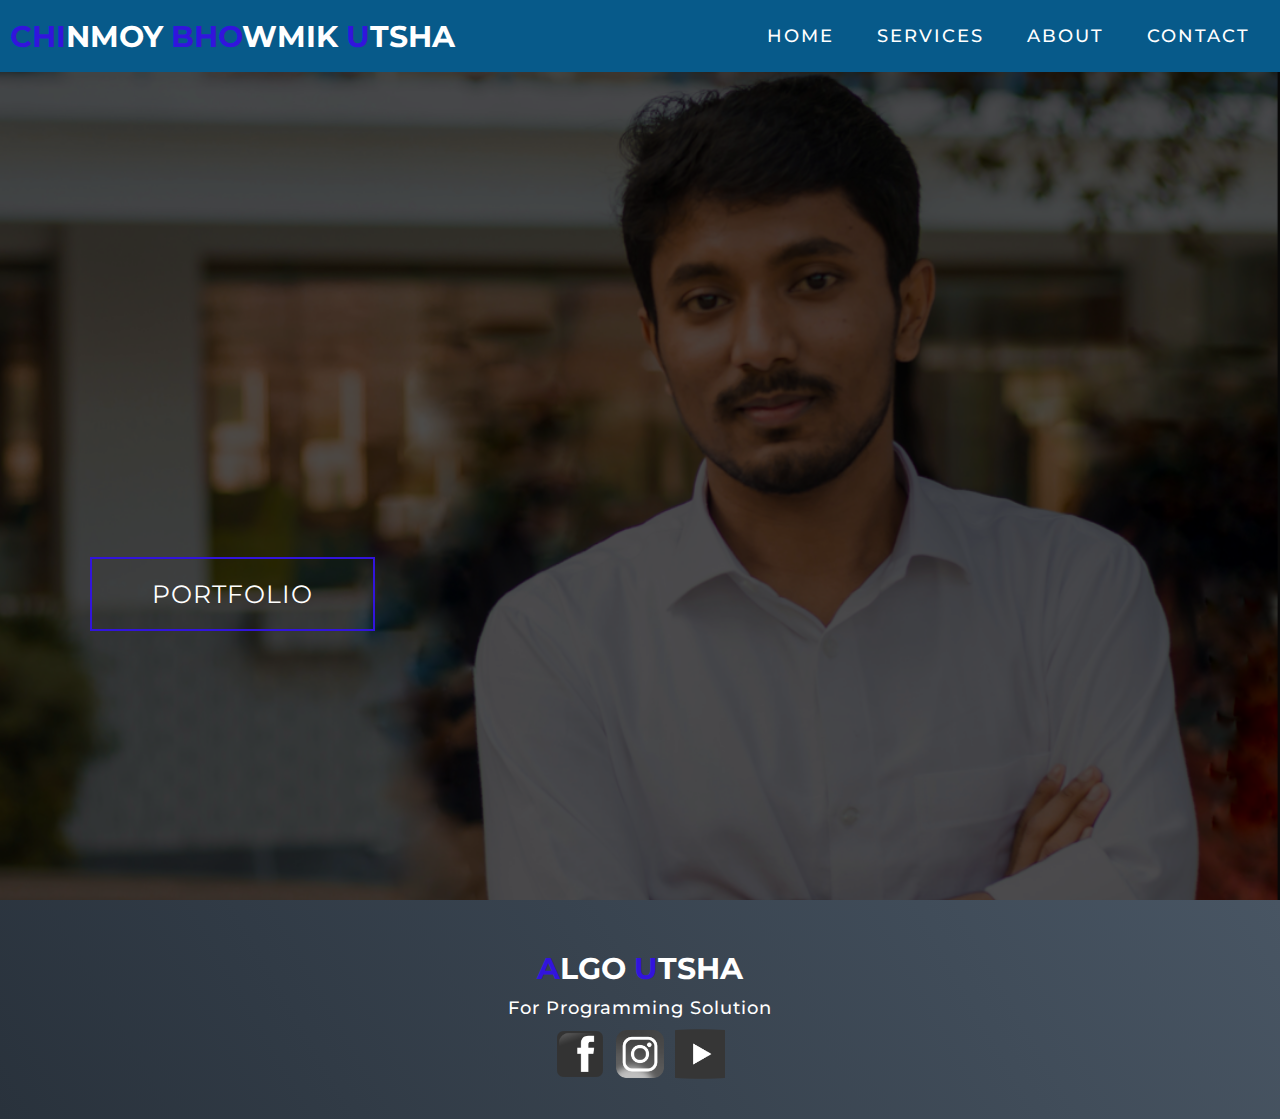
<file: index.html>
<!DOCTYPE html>
<html lang="en">

<head>
  <meta charset="UTF-8">
  <meta name="viewport" content="width=device-width, initial-scale=1.0">
  <link rel="stylesheet" href="style.css">
  <title>Chinmoy Bhowmik Utsha Portfolio</title>
</head>

<body>
  <!-- Header -->
  <section id="header">
    <div class="header container">
      <div class="nav-bar">
        <div class="brand">
          <a href="#hero">
            <h1><span>Chi</span>nmoy <span>Bho</span>wmik <span>U</span>tsha</h1>
          </a>
        </div>
        <div class="nav-list">
          <div class="hamburger">
            <div class="bar"></div>
          </div>
          <ul>
            <li><a href="#hero" data-after="Home">Home</a></li>
            <li><a href="Service.html" data-after="Service">Services</a></li>
            <li><a href="About.html" data-after="About">About</a></li>
            <li><a href="contact.html" data-after="Contact">Contact</a></li>
          </ul>
        </div>
      </div>
    </div>
  </section>
  <!-- End Header -->


  <!-- Hero Section  -->
  <section id="hero">
    <div class="hero container">
      <div>
        <h1>Hello, <span></span></h1>
        <h1>Utsha <span></span></h1>
        <h1>is here<span></span></h1>
        <a href="#projects" type="button" class="cta">Portfolio</a>
      </div>
    </div>
  </section>
  <!-- End Hero Section  -->

  

  <!-- Footer -->
  <section id="footer">
    <div class="footer container">
      <div class="brand">
        <h1><span>A</span>lgo <span>U</span>tsha</h1>
      </div>
      <h2>For Programming Solution</h2>
      <div class="social-icon">
        <div class="social-item">
          <a href="https://www.facebook.com/chinmoy.utsha"><img src="Image/Facebook.png" /></a>
        </div>
        <div class="social-item">
          <a href=""><img src="Image/ins.png" /></a>
        </div>
        <div class="social-item">
          <a href=""><img src="Image/YouTube.png" /></a>
        </div>
      </div>
    </div>
  </section>
  <!-- End Footer -->
  <script src="./app.js"></script>
</body>

</html>
</file>
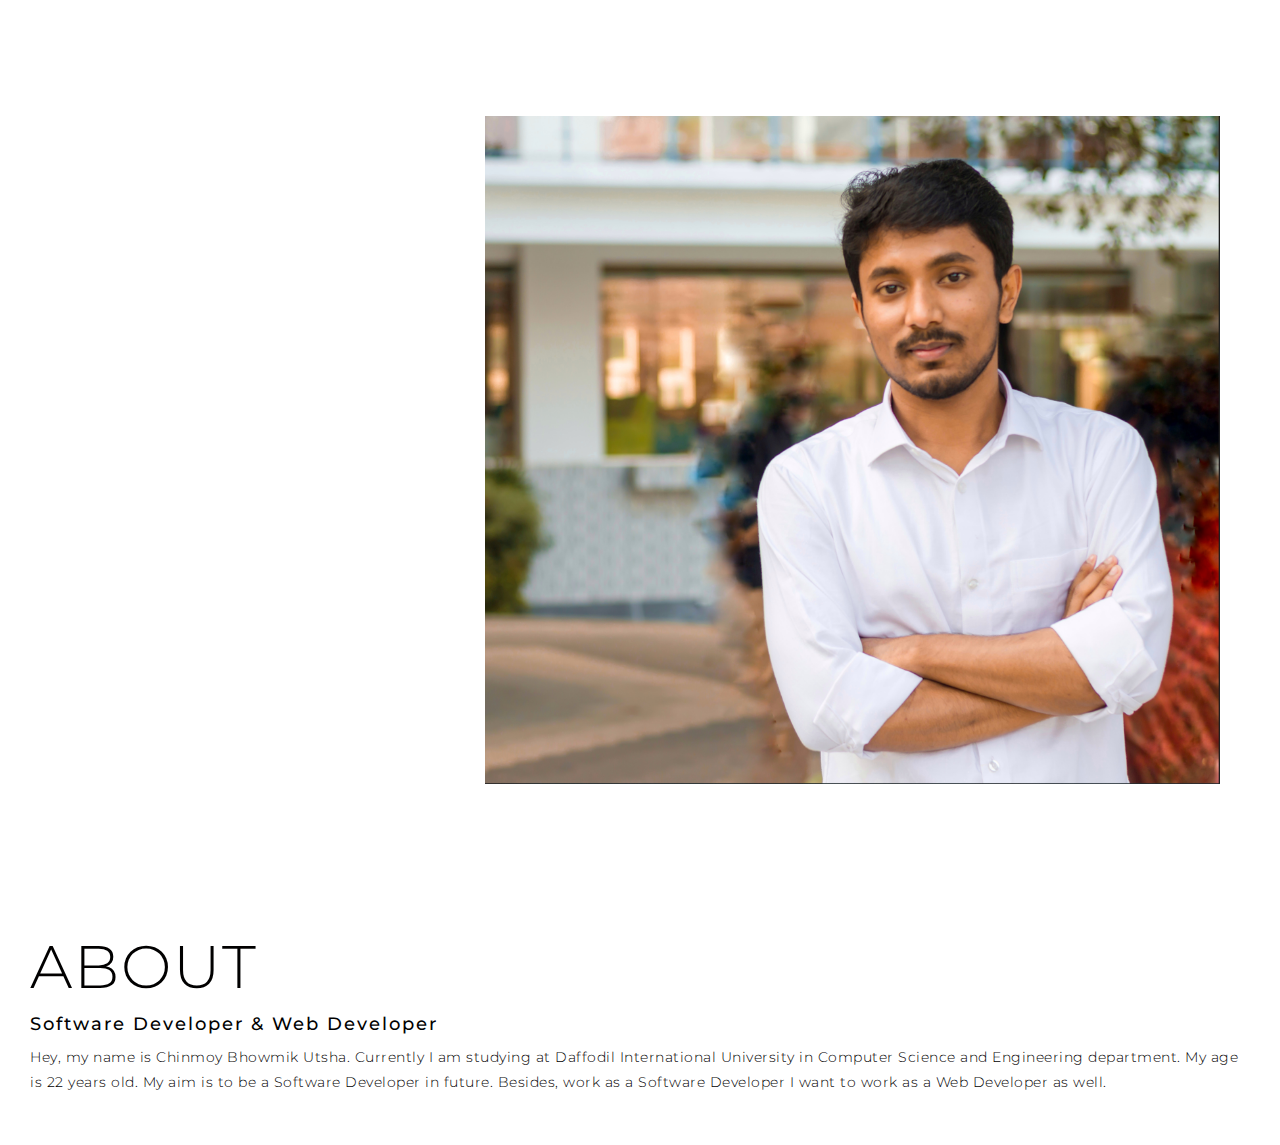
<file: About.html>
<html>

<head>
    <meta charset="UTF-8">
    <meta name="viewport" content="width=device-width, initial-scale=.5">
    <link rel="stylesheet" href="style.css">
    <title>Chinmoy Bhowmik Utsha Portfolio</title>
  </head>
  <body>

  <section id="about">
    <div class="about container">
      <div class="col-left">
      </div>
        <div class="about-img">
          <img src="Image/utsha.png" alt="img">
        </div>
      </div>
      <div class="col-right">
        <h1 class="section-title">About</h1>
        <h2>Software Developer & Web Developer
        </h2>
        <p>Hey, my name is Chinmoy Bhowmik Utsha.
           Currently I am studying at Daffodil International University in Computer Science and Engineering department. My age is 22 years old. 
           My aim is to be a Software Developer in future. Besides, work as a Software Developer I want to work as a Web Developer as well. </p>
      
            
      </div>
    </div>
  </section>
</body>
</html>
</file>
<file: style.css>
@import 'https://fonts.googleapis.com/css?family=Montserrat:300, 400, 700&display=swap';
* {
	padding: 0;
	margin: 0;
	box-sizing: border-box;
}
html {
	font-size: 10px;
	font-family: 'Montserrat', sans-serif;
	scroll-behavior: smooth;
}
a {
	text-decoration: none;
}
.container {
	min-height: 100vh;
	width: 100%;
	display: flex;
	align-items: center;
	justify-content: center;
}
img {
	height: 100%;
	width: 100%;
	object-fit: cover;
}
p {
	color: rgb(1, 0, 0);
	font-size: 1.4rem;
	margin-top: 5px;
	line-height: 2.5rem;
	font-weight: 300;
	letter-spacing: 0.05rem;
}
.section-title {
	font-size: 4rem;
	font-weight: 300;
	color: rgb(1, 0, 0);
	margin-bottom: 10px;
	text-transform: uppercase;
	letter-spacing: 0.2rem;
	text-align: center;
}
.section-title span {
	color: rgb(90, 20, 220);
}

.cta {
	display: inline-block;
	padding: 10px 30px;
	color: white;
	background-color: transparent;
	border: 2px solid rgb(50, 20, 220);
	font-size: 2rem;
	text-transform: uppercase;
	letter-spacing: 0.1rem;
	margin-top: 30px;
	transition: 0.3s ease;
	transition-property: background-color, color;
}
.cta:hover {
	color: white;
	background-color: rgb(50, 20, 220);
}
.brand h1 {
	font-size: 3rem;
	text-transform: uppercase;
	color: white;
}
.brand h1 span {
	color: rgb(50, 20, 220);
}

/* Header section */
#header {
	position: fixed;
	z-index: 1000;
	left: 0;
	top: 0;
	width: 100vw;
	height: auto;
	background: #006dad;
}
#header .header {
	min-height: 8vh;
	background-color: rgba(31, 30, 30, 0.24);
	transition: 0.3s ease background-color;
}
#header .nav-bar {
	display: flex;
	align-items: center;
	justify-content: space-between;
	width: 100%;
	height: 100%;
	max-width: 1300px;
	padding: 0 10px;
}
#header .nav-list ul {
	list-style: none;
	position: absolute;
	background-color: rgb(31, 30, 30);
	width: 100vw;
	height: 100vh;
	left: 100%;
	top: 0;
	display: flex;
	flex-direction: column;
	justify-content: center;
	align-items: center;
	z-index: 1;
	overflow-x: hidden;
	transition: 0.5s ease left;
}
#header .nav-list ul.active {
	left: 0%;
}
#header .nav-list ul a {
	font-size: 2.5rem;
	font-weight: 500;
	letter-spacing: 0.2rem;
	text-decoration: none;
	color: white;
	text-transform: uppercase;
	padding: 20px;
	display: block;
}
#header .nav-list ul a::after {
	content: attr(data-after);
	position: absolute;
	top: 50%;
	left: 50%;
	transform: translate(-50%, -50%) scale(0);
	color: rgba(240, 248, 255, 0.021);
	font-size: 13rem;
	letter-spacing: 50px;
	z-index: -1;
	transition: 0.3s ease letter-spacing;
}
#header .nav-list ul li:hover a::after {
	transform: translate(-50%, -50%) scale(1);
	letter-spacing: initial;
}
#header .nav-list ul li:hover a {
	color: rgb(57, 20, 220);
}
#header .hamburger {
	height: 60px;
	width: 60px;
	display: inline-block;
	border: 3px solid white;
	border-radius: 50%;
	position: relative;
	display: flex;
	align-items: center;
	justify-content: center;
	z-index: 100;
	cursor: pointer;
	transform: scale(0.8);
	margin-right: 20px;
}
#header .hamburger:after {
	position: absolute;
	content: '';
	height: 100%;
	width: 100%;
	border-radius: 50%;
	border: 3px solid white;
	animation: hamburger_puls 1s ease infinite;
}
#header .hamburger .bar {
	height: 2px;
	width: 30px;
	position: relative;
	background-color: white;
	z-index: -1;
}
#header .hamburger .bar::after,
#header .hamburger .bar::before {
	content: '';
	position: absolute;
	height: 100%;
	width: 100%;
	left: 0;
	background-color: white;
	transition: 0.3s ease;
	transition-property: top, bottom;
}
#header .hamburger .bar::after {
	top: 8px;
}
#header .hamburger .bar::before {
	bottom: 8px;
}
#header .hamburger.active .bar::before {
	bottom: 0;
}
#header .hamburger.active .bar::after {
	top: 0;
}
/* End Header section */

/* Hero Section */
#hero {
	background-image: url(./Image/utsha.png);
	background-size: cover;
	background-position: top center;
	position: relative;
	z-index: 1;
}
#hero::after {
	content: '';
	position: absolute;
	left: 0;
	top: 0;
	height: 100%;
	width: 100%;
	background-color: black;
	opacity: 0.7;
	z-index: -1;
}
#hero .hero {
	max-width: 1200px;
	margin: 0 auto;
	padding: 0 50px;
	justify-content: flex-start;
}
#hero h1 {
	display: block;
	width: fit-content;
	font-size: 4rem;
	position: relative;
	color: transparent;
	animation: text_reveal 0.5s ease forwards;
	animation-delay: 1s;
}
#hero h1:nth-child(1) {
	animation-delay: 1s;
}
#hero h1:nth-child(2) {
	animation-delay: 2s;
}
#hero h1:nth-child(3) {
	animation: text_reveal_name 0.5s ease forwards;
	animation-delay: 3s;
}
#hero h1 span {
	position: absolute;
	top: 0;
	left: 0;
	height: 100%;
	width: 0;
	background-color: rgb(20, 23, 220);
	animation: text_reveal_box 1s ease;
	animation-delay: 0.5s;
}
#hero h1:nth-child(1) span {
	animation-delay: 0.5s;
}
#hero h1:nth-child(2) span {
	animation-delay: 1.5s;
}
#hero h1:nth-child(3) span {
	animation-delay: 2.5s;
}

/* End Hero Section */

/* Services Section */
#services .services {
	flex-direction: column;
	text-align: center;
	max-width: 1500px;
	margin: 0 auto;
	padding: 100px 0;
}
#services .service-top {
	max-width: 500px;
	margin: 0 auto;
}
#services .service-bottom {
	display: flex;
	align-items: center;
	justify-content: center;
	flex-wrap: wrap;
	margin-top: 50px;
}
#services .service-item {
	flex-basis: 80%;
	display: flex;
	align-items: flex-start;
	justify-content: center;
	flex-direction: column;
	padding: 30px;
	border-radius: 10px;
	background-image: url(./img/img-1.png);
	background-size: cover;
	margin: 10px 5%;
	position: relative;
	z-index: 1;
	overflow: hidden;
}
#services .service-item::after {
	content: '';
	position: absolute;
	left: 0;
	top: 0;
	height: 100%;
	width: 100%;
	background-image: linear-gradient(60deg, #29323c 0%, #485563 100%);
	opacity: 0.9;
	z-index: -1;
}
#services .service-bottom .icon {
	height: 80px;
	width: 80px;
	margin-bottom: 20px;
}
#services .service-item h2 {
	font-size: 2rem;
	color: white;
	margin-bottom: 10px;
	text-transform: uppercase;
}
#services .service-item p {
	color: white;
	text-align: left;
}
/* End Services Section */

/* Projects section */
#projects .projects {
	flex-direction: column;
	max-width: 1200px;
	margin: 0 auto;
	padding: 100px 0;
}
#projects .projects-header h1 {
	margin-bottom: 50px;
}
#projects .all-projects {
	display: flex;
	align-items: center;
	justify-content: center;
	flex-direction: column;
}
#projects .project-item {
	display: flex;
	align-items: center;
	justify-content: center;
	flex-direction: column;
	width: 80%;
	margin: 20px auto;
	overflow: hidden;
	border-radius: 10px;
}
#projects .project-info {
	padding: 30px;
	flex-basis: 50%;
	height: 100%;
	display: flex;
	align-items: flex-start;
	justify-content: center;
	flex-direction: column;
	background-image: linear-gradient(60deg, #29323c 0%, #485563 100%);
	color: white;
}
#projects .project-info h1 {
	font-size: 4rem;
	font-weight: 500;
}
#projects .project-info h2 {
	font-size: 1.8rem;
	font-weight: 500;
	margin-top: 10px;
}
#projects .project-info p {
	color: white;
}
#projects .project-img {
	flex-basis: 50%;
	height: 300px;
	overflow: hidden;
	position: relative;
}
#projects .project-img:after {
	content: '';
	position: absolute;
	left: 0;
	top: 0;
	height: 100%;
	width: 100%;
	background-image: linear-gradient(60deg, #29323c 0%, #485563 100%);
	opacity: 0.7;
}
#projects .project-img img {
	transition: 0.3s ease transform;
}
#projects .project-item:hover .project-img img {
	transform: scale(1.1);
}
/* End Projects section */

/* About Section */
#about .about {
	flex-direction: column-reverse;
	text-align: center;
	max-width: 1200px;
	margin: 0 auto;
	padding: 100px 20px;
}
#about .col-left {
	width: 250px;
	height: 360px;
}
#about .col-right {
	width: 100%;
}
#about .col-right h2 {
	font-size: 1.8rem;
	font-weight: 500;
	letter-spacing: 0.2rem;
	margin-bottom: 10px;
}
#about .col-right p {
	margin-bottom: 20px;
}
#about .col-right .cta {
	color: rgb(1, 0, 0);
	margin-bottom: 50px;
	padding: 10px 20px;
	font-size: 2rem;
}
#about .col-left .about-img {
	height: 100%;
	width: 100%;
	position: relative;
	border: 10px solid white;
}
#about .col-left .about-img::after {
	content: '';
	position: absolute;
	left: -33px;
	top: 19px;
	height: 98%;
	width: 98%;
	border: 7px solid rgb(33, 20, 220);
	z-index: -1;
}
/* End About Section */

/* contact Section */
#contact .contact {
	flex-direction: column;
	max-width: 1200px;
	margin: 0 auto;
	width: 90%;
}
#contact .contact-items {
	/* max-width: 400px; */
	width: 100%;
}
#contact .contact-item {
	width: 80%;
	padding: 20px;
	text-align: center;
	border-radius: 10px;
	padding: 30px;
	margin: 30px;
	display: flex;
	justify-content: center;
	align-items: center;
	flex-direction: column;
	box-shadow: 0px 0px 18px 0 #0000002c;
	transition: 0.3s ease box-shadow;
}
#contact .contact-item:hover {
	box-shadow: 0px 0px 5px 0 #0000002c;
}
#contact .icon {
	width: 70px;
	margin: 0 auto;
	margin-bottom: 10px;
}
#contact .contact-info h1 {
	font-size: 2.5rem;
	font-weight: 500;
	margin-bottom: 5px;
}
#contact .contact-info h2 {
	font-size: 1.3rem;
	line-height: 2rem;
	font-weight: 500;
}
/*End contact Section */

/* Footer */
#footer {
	background-image: linear-gradient(60deg, #29323c 0%, #485563 100%);
}
#footer .footer {
	min-height: 200px;
	flex-direction: column;
	padding-top: 50px;
	padding-bottom: 10px;
}
#footer h2 {
	color: white;
	font-weight: 500;
	font-size: 1.8rem;
	letter-spacing: 0.1rem;
	margin-top: 10px;
	margin-bottom: 10px;
}
#footer .social-icon {
	display: flex;
	margin-bottom: 30px;
}
#footer .social-item {
	height: 50px;
	width: 50px;
	margin: 0 5px;
}
#footer .social-item img {
	filter: grayscale(1);
	transition: 0.3s ease filter;
}
#footer .social-item:hover img {
	filter: grayscale(0);
}
#footer p {
	color: white;
	font-size: 1.3rem;
}
/* End Footer */

/* Keyframes */
@keyframes hamburger_puls {
	0% {
		opacity: 1;
		transform: scale(1);
	}
	100% {
		opacity: 0;
		transform: scale(1.4);
	}
}
@keyframes text_reveal_box {
	50% {
		width: 100%;
		left: 0;
	}
	100% {
		width: 0;
		left: 100%;
	}
}
@keyframes text_reveal {
	100% {
		color: white;
	}
}
@keyframes text_reveal_name {
	100% {
		color: rgb(123, 20, 220);
		font-weight: 500;
	}
}
/* End Keyframes */

/* Media Query For Tablet */
@media only screen and (min-width: 768px) {
	.cta {
		font-size: 2.5rem;
		padding: 20px 60px;
	}
	h1.section-title {
		font-size: 6rem;
	}

	/* Hero */
	#hero h1 {
		font-size: 7rem;
	}
	/* End Hero */

	/* Services Section */
	#services .service-bottom .service-item {
		flex-basis: 45%;
		margin: 2.5%;
	}
	/* End Services Section */

	/* Project */
	#projects .project-item {
		flex-direction: row;
	}
	#projects .project-item:nth-child(even) {
		flex-direction: row-reverse;
	}
	#projects .project-item {
		height: 400px;
		margin: 0;
		width: 100%;
		border-radius: 0;
	}
	#projects .all-projects .project-info {
		height: 100%;
	}
	#projects .all-projects .project-img {
		height: 100%;
	}
	/* End Project */

	/* About */
	#about .about {
		flex-direction: row;
	}
	#about .col-left {
		width: 600px;
		height: 400px;
		padding-left: 60px;
	}
	#about .about .col-left .about-img::after {
		left: -45px;
		top: 34px;
		height: 98%;
		width: 98%;
		border: 10px solid rgb(80, 20, 220);
	}
	#about .col-right {
		text-align: left;
		padding: 30px;
	}
	#about .col-right h1 {
		text-align: left;
	}
	/* End About */

	/* contact  */
	#contact .contact {
		flex-direction: column;
		padding: 100px 0;
		align-items: center;
		justify-content: center;
		min-width: 20vh;
	}
	#contact .contact-items {
		width: 100%;
		display: flex;
		flex-direction: row;
		justify-content: space-evenly;
		margin: 0;
	}
	#contact .contact-item {
		width: 30%;
		margin: 0;
		flex-direction: row;
	}
	#contact .contact-item .icon {
		height: 100px;
		width: 100px;
	}
	#contact .contact-item .icon img {
		object-fit: contain;
	}
	#contact .contact-item .contact-info {
		width: 100%;
		text-align: left;
		padding-left: 20px;
	}
	/* End contact  */
}
/* End Media Query For Tablet */

/* Media Query For Desktop */
@media only screen and (min-width: 1200px) {
	/* header */
	#header .hamburger {
		display: none;
	}
	#header .nav-list ul {
		position: initial;
		display: block;
		height: auto;
		width: fit-content;
		background-color: transparent;
	}
	#header .nav-list ul li {
		display: inline-block;
	}
	#header .nav-list ul li a {
		font-size: 1.8rem;
	}
	#header .nav-list ul a:after {
		display: none;
	}
	/* End header */

	#services .service-bottom .service-item {
		flex-basis: 22%;
		margin: 1.5%;
	}
}
/* End  Media Query For Desktop */
</file>
